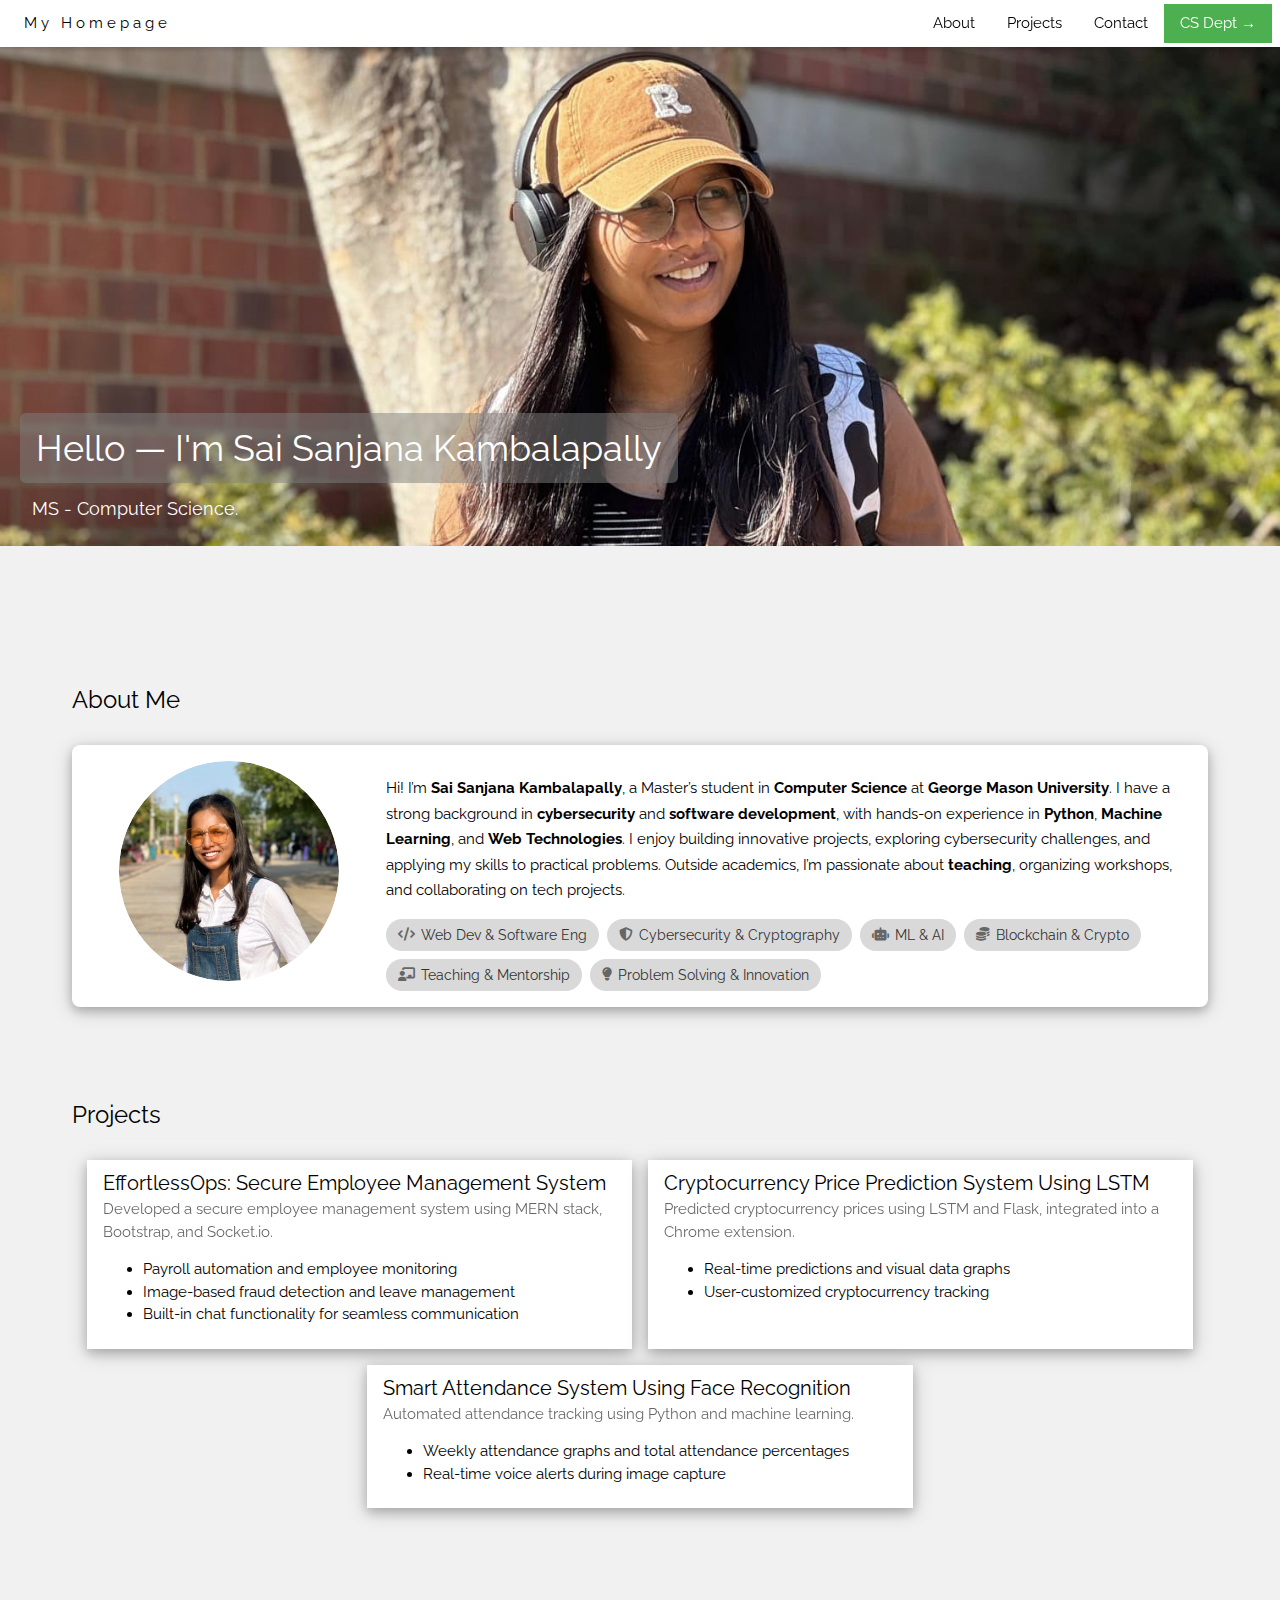
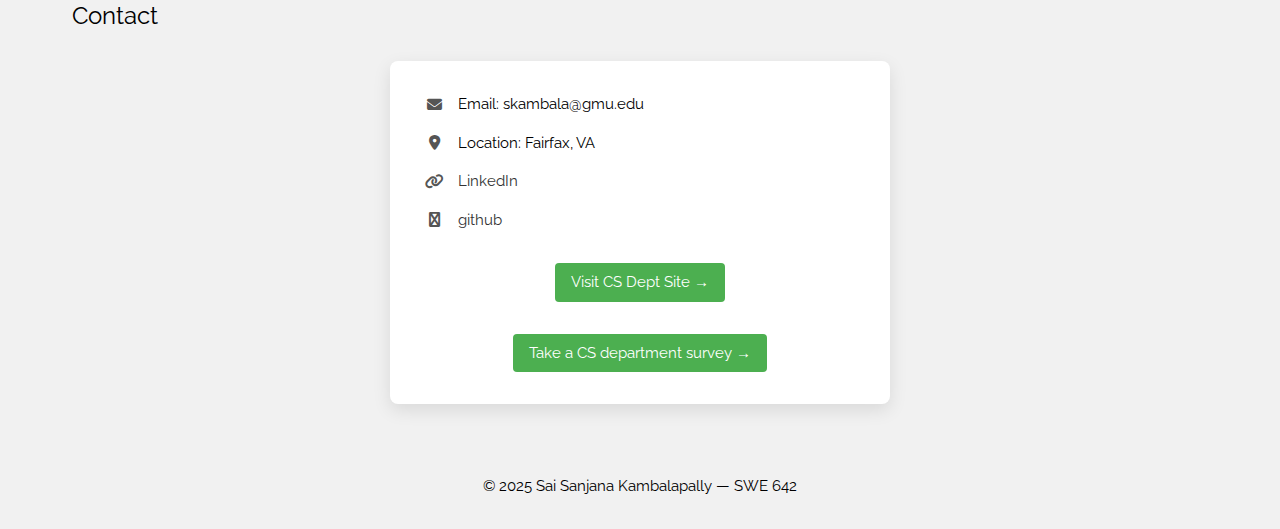
<file: index.html>
<!DOCTYPE html>
<html lang="en">
<head>
  <title>My SWE 642 Homepage</title>
  <meta charset="UTF-8">
  <meta name="viewport" content="width=device-width, initial-scale=1">

  <!-- W3.CSS framework -->
  <link rel="stylesheet" href="https://www.w3schools.com/w3css/4/w3.css">
  <link rel="stylesheet" href="https://fonts.googleapis.com/css?family=Raleway">
  <link rel="stylesheet" href="https://cdnjs.cloudflare.com/ajax/libs/font-awesome/6.4.0/css/all.min.css">

  <!-- Custom CSS -->
  <link rel="stylesheet" href="css/profile.css">
</head>
<body class="w3-light-grey">

<!-- Top navigation bar -->
<div class="w3-top">
  <!-- Navbar container -->
  <div class="w3-bar w3-white w3-padding-small w3-card" id="navbar">
    <a href="index.html" class="w3-bar-item w3-button w3-wide">My Homepage</a>

    <div class="w3-right w3-hide-small">
      <a href="#about" class="w3-bar-item w3-button">About</a>
      <a href="#projects" class="w3-bar-item w3-button">Projects</a>
      <a href="#contact" class="w3-bar-item w3-button">Contact</a>
      <a href="/csdept.html" class="w3-bar-item w3-button w3-green">CS Dept →</a>
    </div>
  </div>
</div>

<!-- Hero Section -->
<header class="hero">
  <img src="images/profile.jpg" alt="Profile background" class="hero-bg" aria-hidden="true">
  <div class="hero-content">
    <h1 class="name">Hello — I'm Sai Sanjana Kambalapally</h1>
    <p class="hero-subtitle">MS - Computer Science.</p>
  </div>
</header>

<!-- Page content -->
<div class="w3-content w3-padding" style="max-width:1200px; margin-top:70px;">

  <!-- About Section -->
  <div class="w3-container w3-padding-32" id="about">
    <h3 class="w3-border-bottom w3-border-light-grey w3-padding-16">About Me</h3>
    <div class="about-card w3-row w3-white w3-card-4 w3-padding-16 w3-round-large">
      <!-- Profile Image -->
      <div class="w3-col m4 l3 w3-center">
        <div class="profile-img-container">
          <img src="images/Sanjana.jpg" alt="Profile photo" class="profile-img w3-circle">
        </div>
      </div>

      <!-- About Text -->
      <div class="w3-col m8 l9 about-text">
        <p>
          Hi! I’m <strong>Sai Sanjana Kambalapally</strong>, a Master’s student in <strong>Computer Science</strong> at 
          <strong>George Mason University</strong>. I have a strong background in <strong>cybersecurity</strong> and 
          <strong>software development</strong>, with hands-on experience in <strong>Python</strong>, <strong>Machine Learning</strong>, and 
          <strong>Web Technologies</strong>. I enjoy building innovative projects, exploring cybersecurity challenges, 
          and applying my skills to practical problems. Outside academics, I’m passionate about <strong>teaching</strong>, 
          organizing workshops, and collaborating on tech projects.
        </p>

        <!-- Skill Badges -->
        <div class="skills-badges">
          <span class="badge"><i class="fa fa-code"></i> Web Dev & Software Eng</span>
          <span class="badge"><i class="fa fa-shield-alt"></i> Cybersecurity & Cryptography</span>
          <span class="badge"><i class="fa fa-robot"></i> ML & AI</span>
          <span class="badge"><i class="fa fa-coins"></i> Blockchain & Crypto</span>
          <span class="badge"><i class="fa fa-chalkboard-teacher"></i> Teaching & Mentorship</span>
          <span class="badge"><i class="fa fa-lightbulb"></i> Problem Solving & Innovation</span>
        </div>
      </div>
    </div>
  </div>

  <!-- Projects Section -->
  <div class="w3-container w3-padding-32" id="projects">
    <h3 class="w3-border-bottom w3-border-light-grey w3-padding-16">Projects</h3>
    <div class="projects-row">
      <div class="project-card">
        <div class="w3-card-4 w3-white w3-padding">
          <h4>EffortlessOps: Secure Employee Management System</h4>
          <p class="w3-opacity">Developed a secure employee management system using MERN stack, Bootstrap, and Socket.io.</p>
          <ul>
            <li>Payroll automation and employee monitoring</li>
            <li>Image-based fraud detection and leave management</li>
            <li>Built-in chat functionality for seamless communication</li>
          </ul>
        </div>
      </div>

      <div class="project-card">
        <div class="w3-card-4 w3-white w3-padding">
          <h4>Cryptocurrency Price Prediction System Using LSTM</h4>
          <p class="w3-opacity">Predicted cryptocurrency prices using LSTM and Flask, integrated into a Chrome extension.</p>
          <ul>
            <li>Real-time predictions and visual data graphs</li>
            <li>User-customized cryptocurrency tracking</li>
          </ul>
        </div>
      </div>

      <div class="project-card">
        <div class="w3-card-4 w3-white w3-padding">
          <h4>Smart Attendance System Using Face Recognition</h4>
          <p class="w3-opacity">Automated attendance tracking using Python and machine learning.</p>
          <ul>
            <li>Weekly attendance graphs and total attendance percentages</li>
            <li>Real-time voice alerts during image capture</li>
          </ul>
        </div>
      </div>
    </div>
  </div>  

  <!-- Contact Section -->
  <div class="w3-container w3-padding-32" id="contact">
    <h3 class="w3-border-bottom w3-border-light-grey w3-padding-16">Contact</h3>
    <div class="contact-card w3-white w3-card-4 w3-padding-32 w3-round-large">
      <div class="contact-item">
        <i class="fa fa-envelope"></i>
        <span>Email: skambala@gmu.edu</span>
      </div>
      <div class="contact-item">
        <i class="fa fa-map-marker-alt"></i>
        <span>Location: Fairfax, VA</span>
      </div>
      <div class="contact-item">
        <i class="fa fa-link"></i>
        <a href="https://www.linkedin.com/in/sanjana-kambalapally/?originalSubdomain=in" target="_blank">LinkedIn</a>
      </div>
      <div class="contact-item">
        <i class="fa fa-github"></i>
        <a href="https://github.com/saisanjana2410">github</a>
      </div>

      <div class="contact-btn-container">
        <a class="w3-button w3-green w3-round contact-btn" href="/csdept.html">Visit CS Dept Site →</a>
      </div>
      <div class="contact-btn-container">
        <a class="w3-button w3-green w3-round contact-btn" href="/survey.html">Take a CS department survey →</a>
      </div>
    </div>
  </div>

</div> <!-- End of page content -->

<!-- Footer -->
<footer class="w3-center w3-padding-16 w3-light-grey">
  <p>© <span id="year">2025</span> Sai Sanjana Kambalapally — SWE 642</p>
</footer>

</body>
</html>
</file>
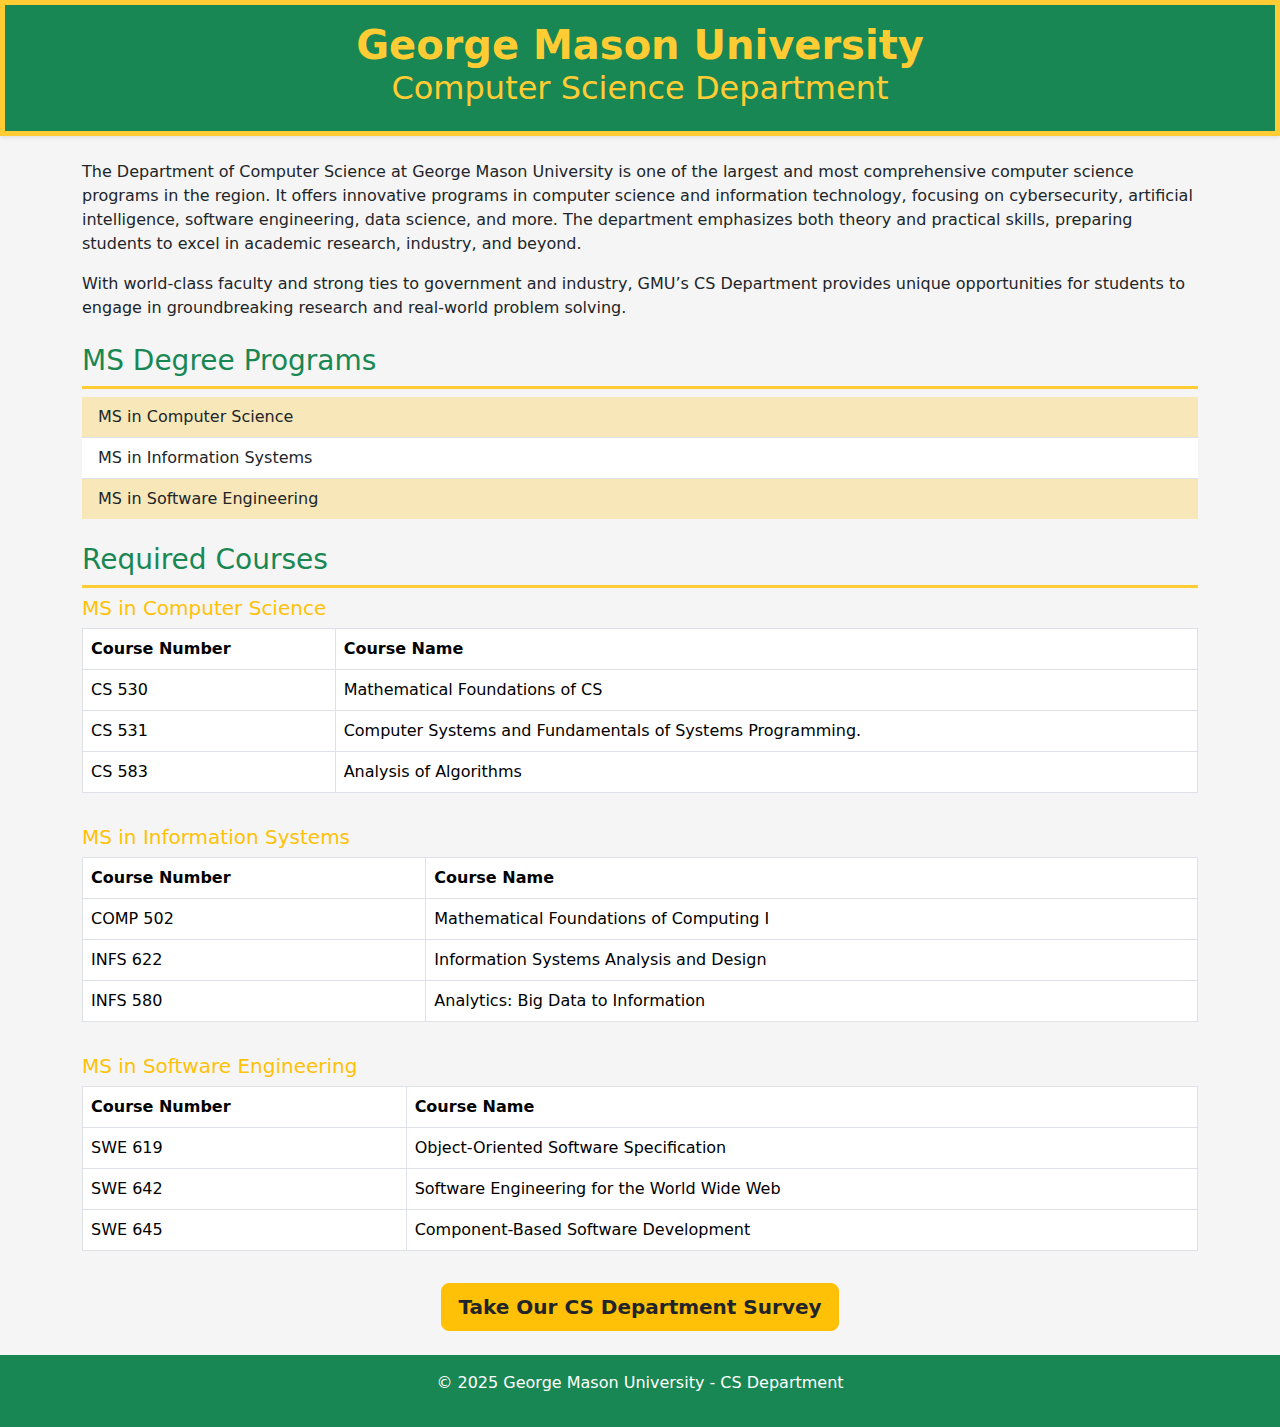
<file: csdept.html>
<!DOCTYPE html>
<html lang="en">
<head>
  <title>Computer Science Department - GMU</title>
  <meta charset="UTF-8">
  <meta name="viewport" content="width=device-width, initial-scale=1">

  <!-- Bootstrap CSS -->
  <link href="https://cdn.jsdelivr.net/npm/bootstrap@5.3.3/dist/css/bootstrap.min.css" rel="stylesheet">
  <!-- Custom CSS -->
  <link rel="stylesheet" href="css/csdept.css">
</head>
<body class="bg-light">

<!-- Header -->
<header class="bg-success text-center p-3 shadow-sm border border-5" style="border-color:#FFCC33 !important;">
    <h1 class="mb-0 fw-bold" style="color:#FFCC33;">George Mason University</h1>
    <h2 class="fw-light" style="color:#FFCC33;">Computer Science Department</h2>
  </header>

<!-- Content Container -->
<div class="container my-4">

  <!-- Department Description -->
  <section class="mb-4">
    <p>
      The Department of Computer Science at George Mason University is one of the largest and most comprehensive computer science programs in the region.
      It offers innovative programs in computer science and information technology, focusing on cybersecurity, artificial intelligence, software engineering,
      data science, and more. The department emphasizes both theory and practical skills, preparing students to excel in academic research, industry, and beyond.
    </p>
    <p>
      With world-class faculty and strong ties to government and industry, GMU’s CS Department provides unique opportunities for students
      to engage in groundbreaking research and real-world problem solving.
    </p>
  </section>

  <!-- Degree Programs -->
  <section class="mb-4">
    <h3 class="text-success border-bottom border-3 pb-2" style="border-color:#FFCC33 !important;">MS Degree Programs</h3>
    <ul class="list-group list-group-flush">
      <li class="list-group-item bg-warning bg-opacity-25">MS in Computer Science</li>
      <li class="list-group-item">MS in Information Systems</li>
      <li class="list-group-item bg-warning bg-opacity-25">MS in Software Engineering</li>
    </ul>
  </section>

  <!-- Required Courses -->
  <section class="mb-4">
    <h3 class="text-success border-bottom border-3 pb-2" style="border-color:#FFCC33 !important;">Required Courses</h3>

    <!-- CS Table -->
    <div class="table-responsive mb-3">
      <h5 class="text-warning">MS in Computer Science</h5>
      <table class="table table-bordered align-middle">
        <thead style="background-color:#FFCC33; color:#000;">
          <tr>
            <th>Course Number</th>
            <th>Course Name</th>
          </tr>
        </thead>
        <tbody>
          <tr><td>CS 530</td><td>Mathematical Foundations of CS</td></tr>
          <tr><td>CS 531</td><td>Computer Systems and Fundamentals of Systems Programming. </td></tr>
          <tr><td>CS 583</td><td>Analysis of Algorithms </td></tr>
        </tbody>
      </table>
    </div>

    <!-- InfoSys Table -->
    <div class="table-responsive mb-3">
      <h5 class="text-warning">MS in Information Systems</h5>
      <table class="table table-bordered align-middle">
        <thead style="background-color:#FFCC33; color:#000;">
          <tr>
            <th>Course Number</th>
            <th>Course Name</th>
          </tr>
        </thead>
        <tbody>
          <tr><td>COMP 502</td><td>Mathematical Foundations of Computing I</td></tr>
          <tr><td>INFS 622</td><td>Information Systems Analysis and Design</td></tr>
          <tr><td>INFS 580</td><td>Analytics: Big Data to Information</td></tr>
        </tbody>
      </table>
    </div>

    <!-- SWE Table -->
    <div class="table-responsive mb-3">
      <h5 class="text-warning">MS in Software Engineering</h5>
      <table class="table table-bordered align-middle">
        <thead style="background-color:#FFCC33; color:#000;">
          <tr>
            <th>Course Number</th>
            <th>Course Name</th>
          </tr>
        </thead>
        <tbody>
          <tr><td>SWE 619</td><td>Object-Oriented Software Specification</td></tr>
          <tr><td>SWE 642</td><td>Software Engineering for the World Wide Web</td></tr>
          <tr><td>SWE 645</td><td>Component-Based Software Development</td></tr>
        </tbody>
      </table>
    </div>

  <!-- Link to Survey -->
  <section class="text-center mb-4">
    <a href="survey.html" class="btn btn-warning btn-lg text-dark fw-bold">Take Our CS Department Survey</a>
  </section>

</div>

<!-- Footer -->
<footer class="text-center p-3 bg-success text-white">
  <p>© <span id="year">2025</span> George Mason University - CS Department</p>
</footer>

</body>
</html>
</file>
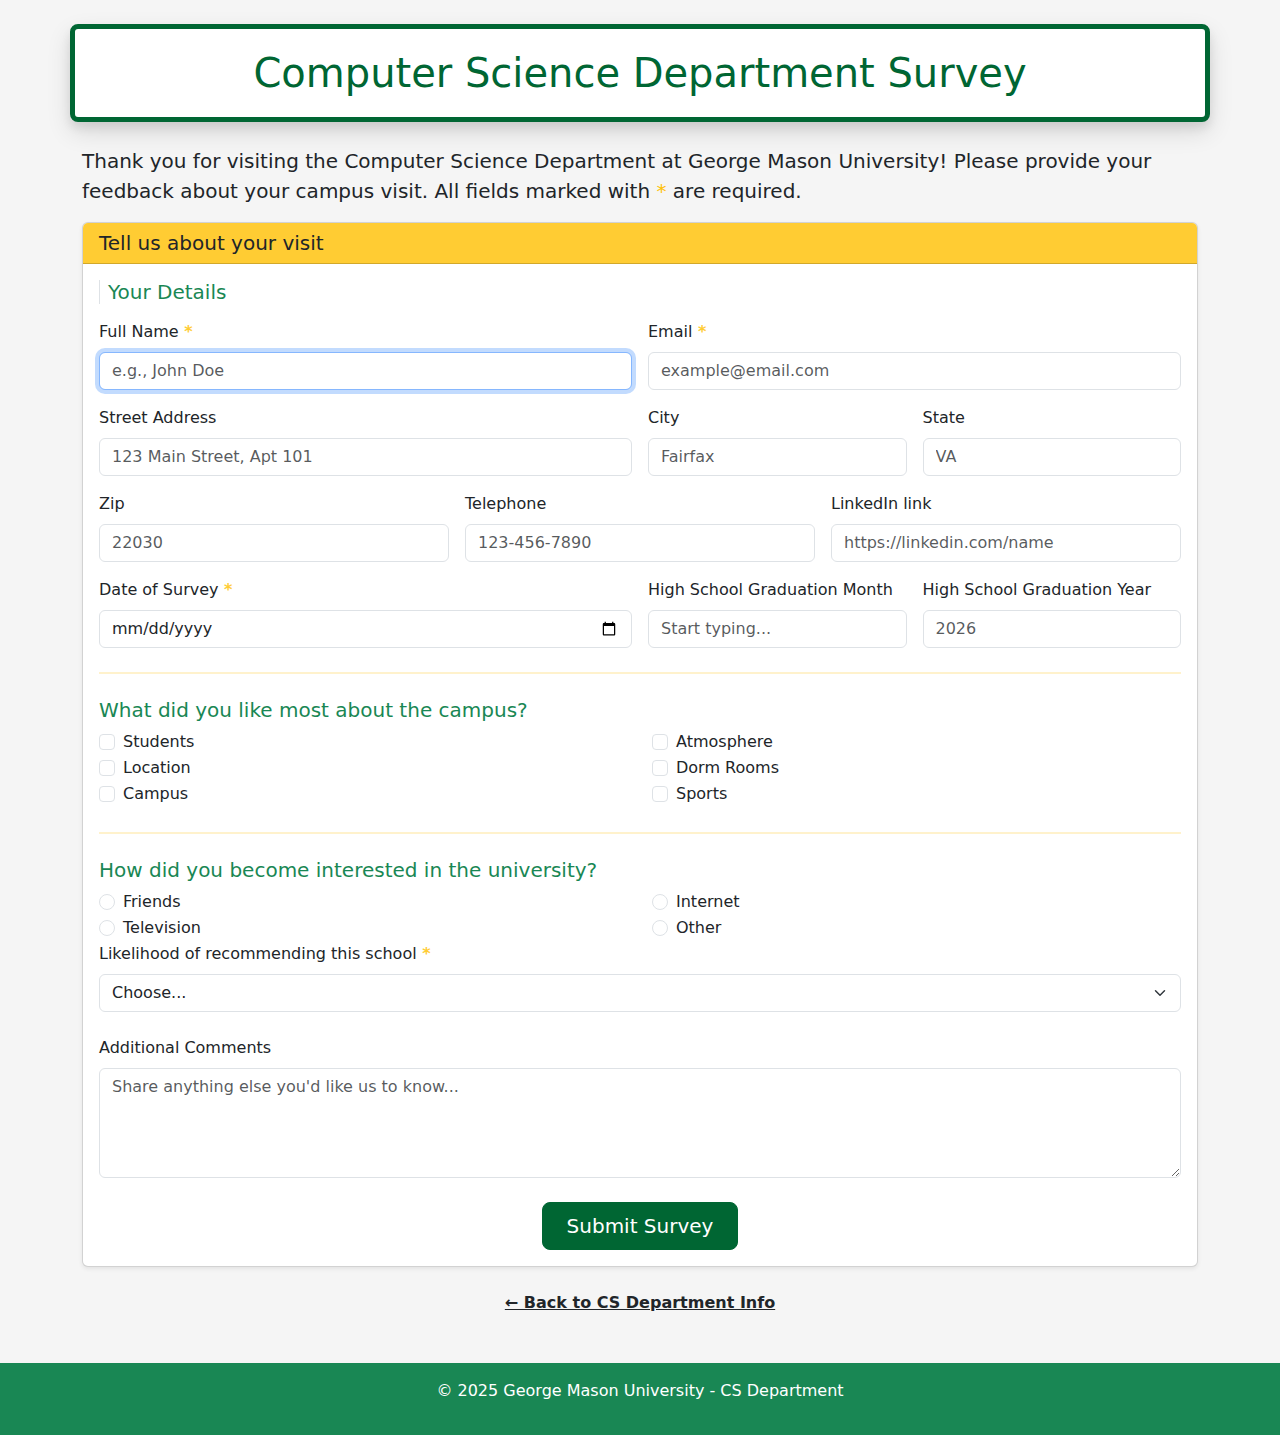
<file: survey.html>
<!DOCTYPE html>
<html lang="en">
<head>
  <title>CS Department Survey</title>
  <meta charset="UTF-8">
  <meta name="viewport" content="width=device-width, initial-scale=1">

  <!-- Bootstrap 5 -->
  <link href="https://cdn.jsdelivr.net/npm/bootstrap@5.3.3/dist/css/bootstrap.min.css" rel="stylesheet">
  <link rel="stylesheet" href="css/csdept.css">
</head>
<body class="bg-light">

  <!-- Header -->
  <header class="header-box container my-4">
    <h1 class="mb-0">Computer Science Department Survey</h1>
  </header>

  <main class="container pb-5">
    <p class="lead">
      Thank you for visiting the Computer Science Department at George Mason University!
      Please provide your feedback about your campus visit. All fields marked with <span class="text-warning">*</span> are required.
    </p>

    <div class="card shadow-sm">
      <div class="card-header bg-gmu-yellow">
        <h2 class="h5 mb-0 text-dark">Tell us about your visit</h2>
      </div>
      <div class="card-body">
        <!-- Form without JS validation -->
        <form action="#" autocomplete="on" role="form" aria-labelledby="formTitle">
          <h3 id="formTitle" class="h5 text-success border-start ps-2 mb-3" style="border-left:6px solid #FFCC33;">Your Details</h3>

          <div class="row g-3">
            <!-- Full Name (required) -->
            <div class="col-md-6">
              <label for="username" class="form-label required-label">Full Name</label>
              <input type="text" class="form-control" id="username" name="username"
                     placeholder="e.g., John Doe" required autofocus>
            </div>

            <!-- Email (required) -->
            <div class="col-md-6">
              <label for="email" class="form-label required-label">Email</label>
              <input type="email" class="form-control" id="email" name="email"
                     placeholder="example@email.com" required>
            </div>

            <!-- Optional fields -->
            <!-- Street Address -->
            <div class="col-md-6">
              <label for="address" class="form-label">Street Address</label>
              <input type="text" class="form-control" id="address" name="address"
                     placeholder="123 Main Street, Apt 101">
            </div>

            <!-- City -->
            <div class="col-md-3">
              <label for="city" class="form-label">City</label>
              <input type="text" class="form-control" id="city" name="city" placeholder="Fairfax">
            </div>

            <!-- State -->
            <div class="col-md-3">
              <label for="state" class="form-label">State</label>
              <input type="text" class="form-control" id="state" name="state" placeholder="VA" maxlength="2">
            </div>

            <!-- Zip -->
            <div class="col-md-4">
              <label for="zip" class="form-label">Zip</label>
              <input type="text" class="form-control" id="zip" name="zip"
                     placeholder="22030" pattern="^[0-9]{5}(-[0-9]{4})?$">
            </div>

            <!-- phone -->
            <div class="col-md-4">
              <label for="phone" class="form-label">Telephone</label>
              <input type="tel" class="form-control" id="phone" name="phone"
                     placeholder="123-456-7890" pattern="^\d{3}[- ]?\d{3}[- ]?\d{4}$">
            </div>

            <!-- LinkedIn link -->
            <div class="col-md-4">
              <label for="website" class="form-label">LinkedIn link</label>
              <input type="url" class="form-control" id="website" name="website"
                     placeholder="https://linkedin.com/name">
            </div>

            <!-- Date of Survey (required) -->
            <div class="col-md-6">
              <label for="surveyDate" class="form-label required-label">Date of Survey</label>
              <input type="date" class="form-control" id="surveyDate" name="surveyDate" required>
            </div>

            <!-- Graduation month -->
            <div class="col-md-3">
              <label for="gradMonth" class="form-label">High School Graduation Month</label>
              <input class="form-control" list="months" id="gradMonth" name="gradMonth" placeholder="Start typing...">
              <datalist id="months">
                <option value="January"><option value="February"><option value="March">
                <option value="April"><option value="May"><option value="June">
                <option value="July"><option value="August"><option value="September">
                <option value="October"><option value="November"><option value="December">
              </datalist>
            </div>

            <!-- Graduation year -->
            <div class="col-md-3">
              <label for="gradYear" class="form-label">High School Graduation Year</label>
              <input type="number" class="form-control" id="gradYear" name="gradYear"
                     placeholder="2026" min="1980" max="2100" step="1">
            </div>
          </div>

          <hr class="my-4 divider-yellow">

          <!-- Campus likes (checkboxes) -->
          <h3 class="h5 text-success mb-2">What did you like most about the campus?</h3>
          <div class="row">
            <div class="col-12 col-md-6">
              <div class="form-check">
                <input class="form-check-input" type="checkbox" id="like_students" name="likes" value="students">
                <label class="form-check-label" for="like_students">Students</label>
              </div>
              <div class="form-check">
                <input class="form-check-input" type="checkbox" id="like_location" name="likes" value="location">
                <label class="form-check-label" for="like_location">Location</label>
              </div>
              <div class="form-check">
                <input class="form-check-input" type="checkbox" id="like_campus" name="likes" value="campus">
                <label class="form-check-label" for="like_campus">Campus</label>
              </div>
            </div>
            <div class="col-12 col-md-6">
              <div class="form-check">
                <input class="form-check-input" type="checkbox" id="like_atmosphere" name="likes" value="atmosphere">
                <label class="form-check-label" for="like_atmosphere">Atmosphere</label>
              </div>
              <div class="form-check">
                <input class="form-check-input" type="checkbox" id="like_dorms" name="likes" value="dorm rooms">
                <label class="form-check-label" for="like_dorms">Dorm Rooms</label>
              </div>
              <div class="form-check">
                <input class="form-check-input" type="checkbox" id="like_sports" name="likes" value="sports">
                <label class="form-check-label" for="like_sports">Sports</label>
              </div>
            </div>
          </div>

          <hr class="my-4 divider-yellow">

          <!-- Interest source (radios) -->
          <h3 class="h5 text-success mb-2">How did you become interested in the university?</h3>
          <div class="row">
            <div class="col-12 col-md-6">
              <div class="form-check">
                <input class="form-check-input" type="radio" name="interest" id="int_friends" value="friends">
                <label class="form-check-label" for="int_friends">Friends</label>
              </div>
              <div class="form-check">
                <input class="form-check-input" type="radio" name="interest" id="int_tv" value="television">
                <label class="form-check-label" for="int_tv">Television</label>
              </div>
            </div>
            <div class="col-12 col-md-6">
              <div class="form-check">
                <input class="form-check-input" type="radio" name="interest" id="int_internet" value="internet">
                <label class="form-check-label" for="int_internet">Internet</label>
              </div>
              <div class="form-check">
                <input class="form-check-input" type="radio" name="interest" id="int_other" value="other">
                <label class="form-check-label" for="int_other">Other</label>
              </div>
            </div>
          </div>

          <!-- Likelihood dropdown -->
          <label for="recommend" class="form-label required-label">Likelihood of recommending this school</label>
          <select id="recommend" name="recommend" class="form-select" required>
            <option value="" selected disabled>Choose...</option>
            <option value="Very Likely">Very Likely</option>
            <option value="Likely">Likely</option>
            <option value="Unlikely">Unlikely</option>
          </select>

          <!-- Comments -->
          <div class="mt-4">
            <label for="comments" class="form-label">Additional Comments</label>
            <textarea id="comments" name="comments" class="form-control" rows="4"
                      placeholder="Share anything else you'd like us to know..."></textarea>
          </div>

          <!-- Submit -->
          <div class="text-center mt-4">
            <button type="submit" class="btn btn-gmu-green btn-lg px-4">Submit Survey</button>
          </div>
        </form>
      </div>
    </div>

    <!-- Back link -->
    <div class="text-center mt-4">
      <a href="/csdept.html" class="link-dark fw-semibold">← Back to CS Department Info</a>
    </div>
  </main>

  <!-- Footer -->
  <footer class="text-center p-3 bg-success text-white">
    <p>© <span id="year">2025</span> George Mason University - CS Department</p>
  </footer>

</body>
</html>
</file>
<file: css/profile.css>
/* Set the main font for body and headings */
body, h1, h2, h3, h4, h5 { font-family: 'Raleway', sans-serif; }

/* Hero section container */
.hero { position: relative; overflow: hidden; }

/* Hero background image style */
.hero-bg { width: 100%; height: 100%; object-fit: cover; filter: saturate(90%); }

/* Hero text container */
.hero-content {
  position: absolute;
  bottom: 20px;
  left: 20px;
  color: white;
  display: flex;
  flex-direction: column;
  gap: 8px;
}

/* Subtitle in hero */
.hero-content p.hero-subtitle {
  color: white;
  display: inline-block;
  padding: 4px 12px;
  border-radius: 6px;
  font-size: 1.2rem;
  margin: 0;
}

/* Name in hero with semi-transparent background */
.hero-content h1.name {
  background-color: rgba(128, 128, 128, 0.5);
  color: white;
  display: inline-block;
  padding: 8px 16px;
  border-radius: 6px;
  margin: 0;
}

/* Slight shadow for all images */
.w3-image { box-shadow: 0 6px 18px rgba(0,0,0,0.12); }

/* Projects row layout with flexible cards */
.projects-row { display: flex; flex-wrap: wrap; gap: 16px; justify-content: center; align-items: stretch; }

/* Each project card styling */
.project-card { flex: 1 1 48%; max-width: 48%; display: flex; }

/* Inner card layout */
.project-card .w3-card-4 { display: flex; flex-direction: column; flex: 1; }

/* Remove default margin from project text */
.project-card p, h4 { margin: 0; }

/* About section layout with hover effect */
.about-card {
  display: flex;
  gap: 24px;
  align-items: flex-start;
  transition: transform 0.3s ease, box-shadow 0.3s ease;
}
.about-card:hover { transform: translateY(-5px); box-shadow: 0 12px 24px rgba(0,0,0,0.2); }

/* Make profile image round and interactive */
.profile-img-container { overflow: hidden; border-radius: 50%; display: inline-block; transition: transform 0.3s ease; }
.profile-img-container:hover .profile-img { transform: scale(1.1) rotate(3deg); }
.profile-img { max-width: 220px; transition: transform 0.3s ease; }

/* Text inside about section */
.about-text p { line-height: 1.7; font-size: 1rem; }

/* Skill badges container */
.skills-badges { display: flex; flex-wrap: wrap; gap: 8px; margin-top: 12px; }

/* Individual skill badge */
.badge {
  display: inline-flex;
  align-items: center;
  gap: 6px;
  padding: 6px 12px;
  border-radius: 20px;
  font-size: 0.9rem;
  background-color: #d9d9d9;
  color: #333;
  transition: transform 0.2s ease, box-shadow 0.2s ease, background-color 0.2s ease;
  cursor: default;
}
.badge:hover { transform: translateY(-2px) scale(1.03); box-shadow: 0 4px 12px rgba(0,0,0,0.1); background-color: #cfcfcf; }
.badge i { color: #666; }

/* Contact card styling */
.contact-card {
  max-width: 500px;
  margin: 0 auto;
  display: flex;
  flex-direction: column;
  gap: 16px;
  padding: 32px;
  box-shadow: 0 6px 18px rgba(0,0,0,0.1);
  transition: transform 0.3s ease, box-shadow 0.3s ease;
}
.contact-card:hover { transform: translateY(-3px); box-shadow: 0 12px 24px rgba(0,0,0,0.15); }

/* Individual contact items */
.contact-item { display: flex; align-items: center; gap: 12px; font-size: 1rem; }
.contact-item i { width: 24px; color: #555; text-align: center; }
.contact-item a { color: #333; text-decoration: none; }
.contact-item a:hover { text-decoration: underline; }

/* Contact button container */
.contact-btn-container { margin-top: 16px; display: flex; justify-content: center; }
.contact-btn { transition: transform 0.2s ease, box-shadow 0.2s ease, background-color 0.2s ease; }
.contact-btn:hover { transform: translateY(-2px) scale(1.03); box-shadow: 0 4px 12px rgba(0,0,0,0.1); background-color: #e0e0e0; }

/* Mobile responsiveness tweaks */
@media (max-width: 768px) {
  .project-card { flex: 1 1 100%; max-width: 100%; }
  .about-card { flex-direction: column; align-items: center; }
  .about-text { text-align: center; }
  .skills-badges { justify-content: center; }
  .hero-content h1.name { font-size: 1.2rem; padding: 6px 12px; }
  .hero-content p.hero-subtitle { font-size: 0.8rem; padding: 4px 10px; }
  .contact-card { padding: 16px; }
  .contact-item { flex-direction: column; align-items: center; text-align: center; }
  .contact-btn-container { text-align: center; }
}
</file>
<file: css/csdept.css>
/* Set main GMU colors as variables */
:root {
    --gmu-green: #006633;
    --gmu-yellow: #FFCC33;
}

/* Headings use GMU green */
h1 { color: var(--gmu-green); }

/* GMU green buttons styling */
.btn-gmu-green {
    background-color: var(--gmu-green);
    border-color: var(--gmu-green);
    color: #fff;
}
.btn-gmu-green:hover {
    background-color: #045528;
    border-color: #045528;
    color: #fff;
}

/* Background color utility classes */
.bg-gmu-green { background-color: var(--gmu-green) !important; }
.bg-gmu-yellow { background-color: var(--gmu-yellow) !important; }

/* Header box style for survey page */
.header-box {
    border: 5px solid var(--gmu-green);
    border-radius: .5rem;
    background-color: #ffffff;
    color: var(--gmu-yellow);
    padding: 1.25rem 1.5rem;
    box-shadow: 0 10px 25px rgba(0,0,0,.12), 0 6px 10px rgba(0,0,0,.08);
    text-align: center;
}

/* Add asterisk for required labels */
.required-label::after {
    content: " *";
    color: var(--gmu-yellow);
    font-weight: 700;
}

/* Yellow divider line between form sections */
.divider-yellow { border: 0; height: 2px; background: var(--gmu-yellow); }

/* Light background for survey pages */
body.bg-light { background-color: #f5f5f5 !important; }

/* Hide browser tick marks for optional fields */
.optional-field:valid { background-image: none !important; }
</file>
